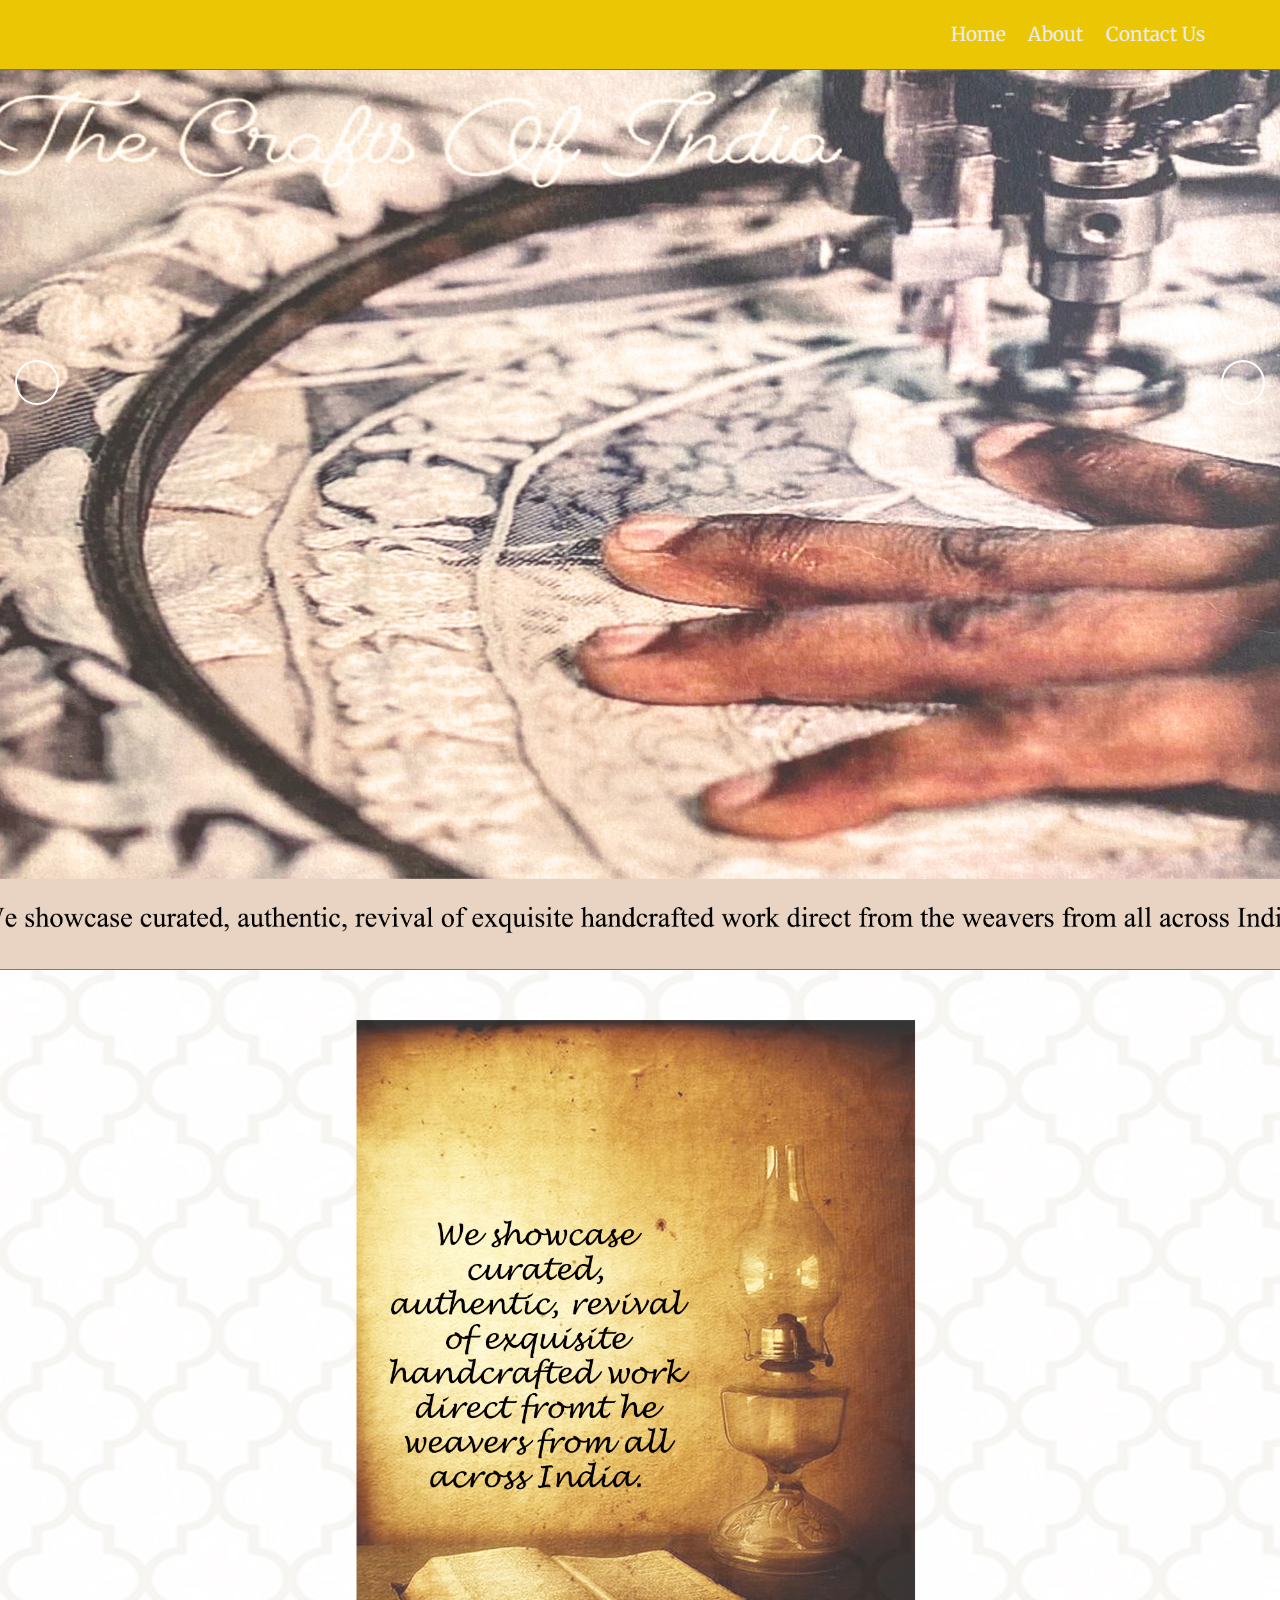
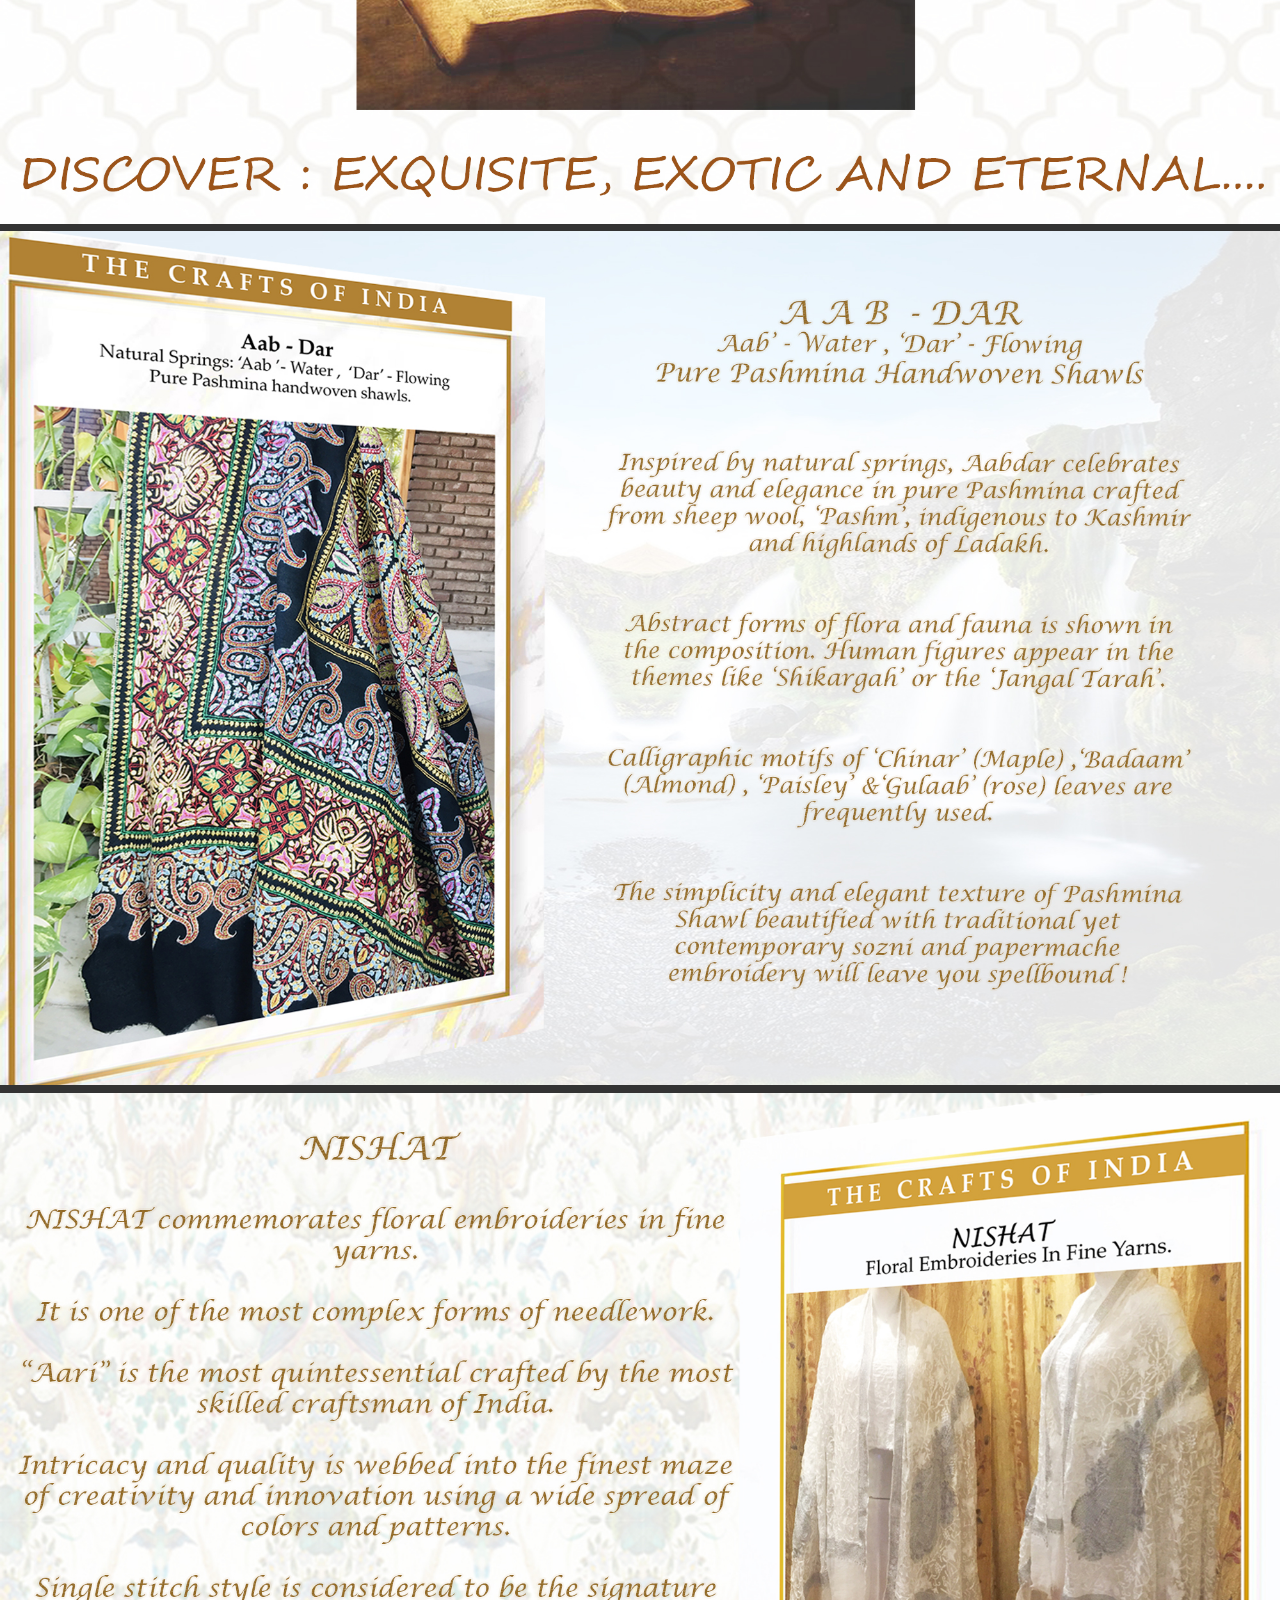
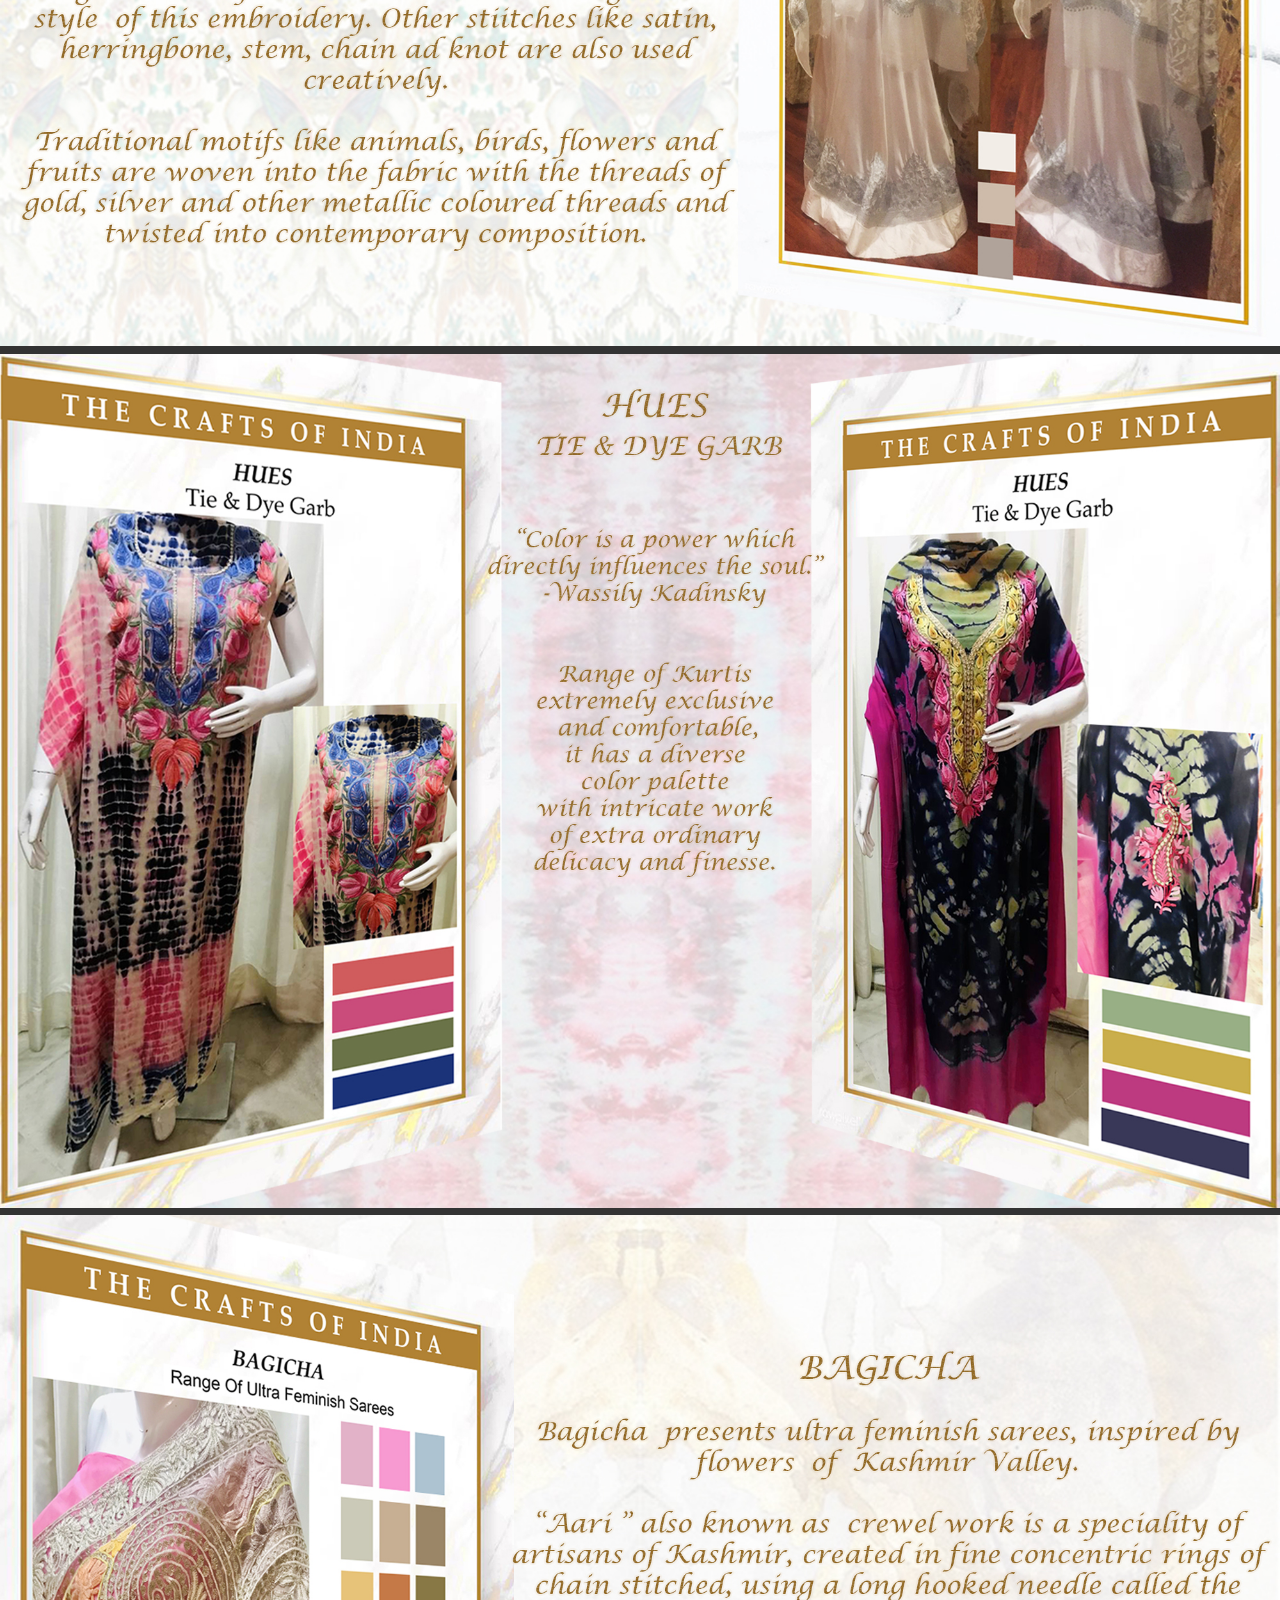
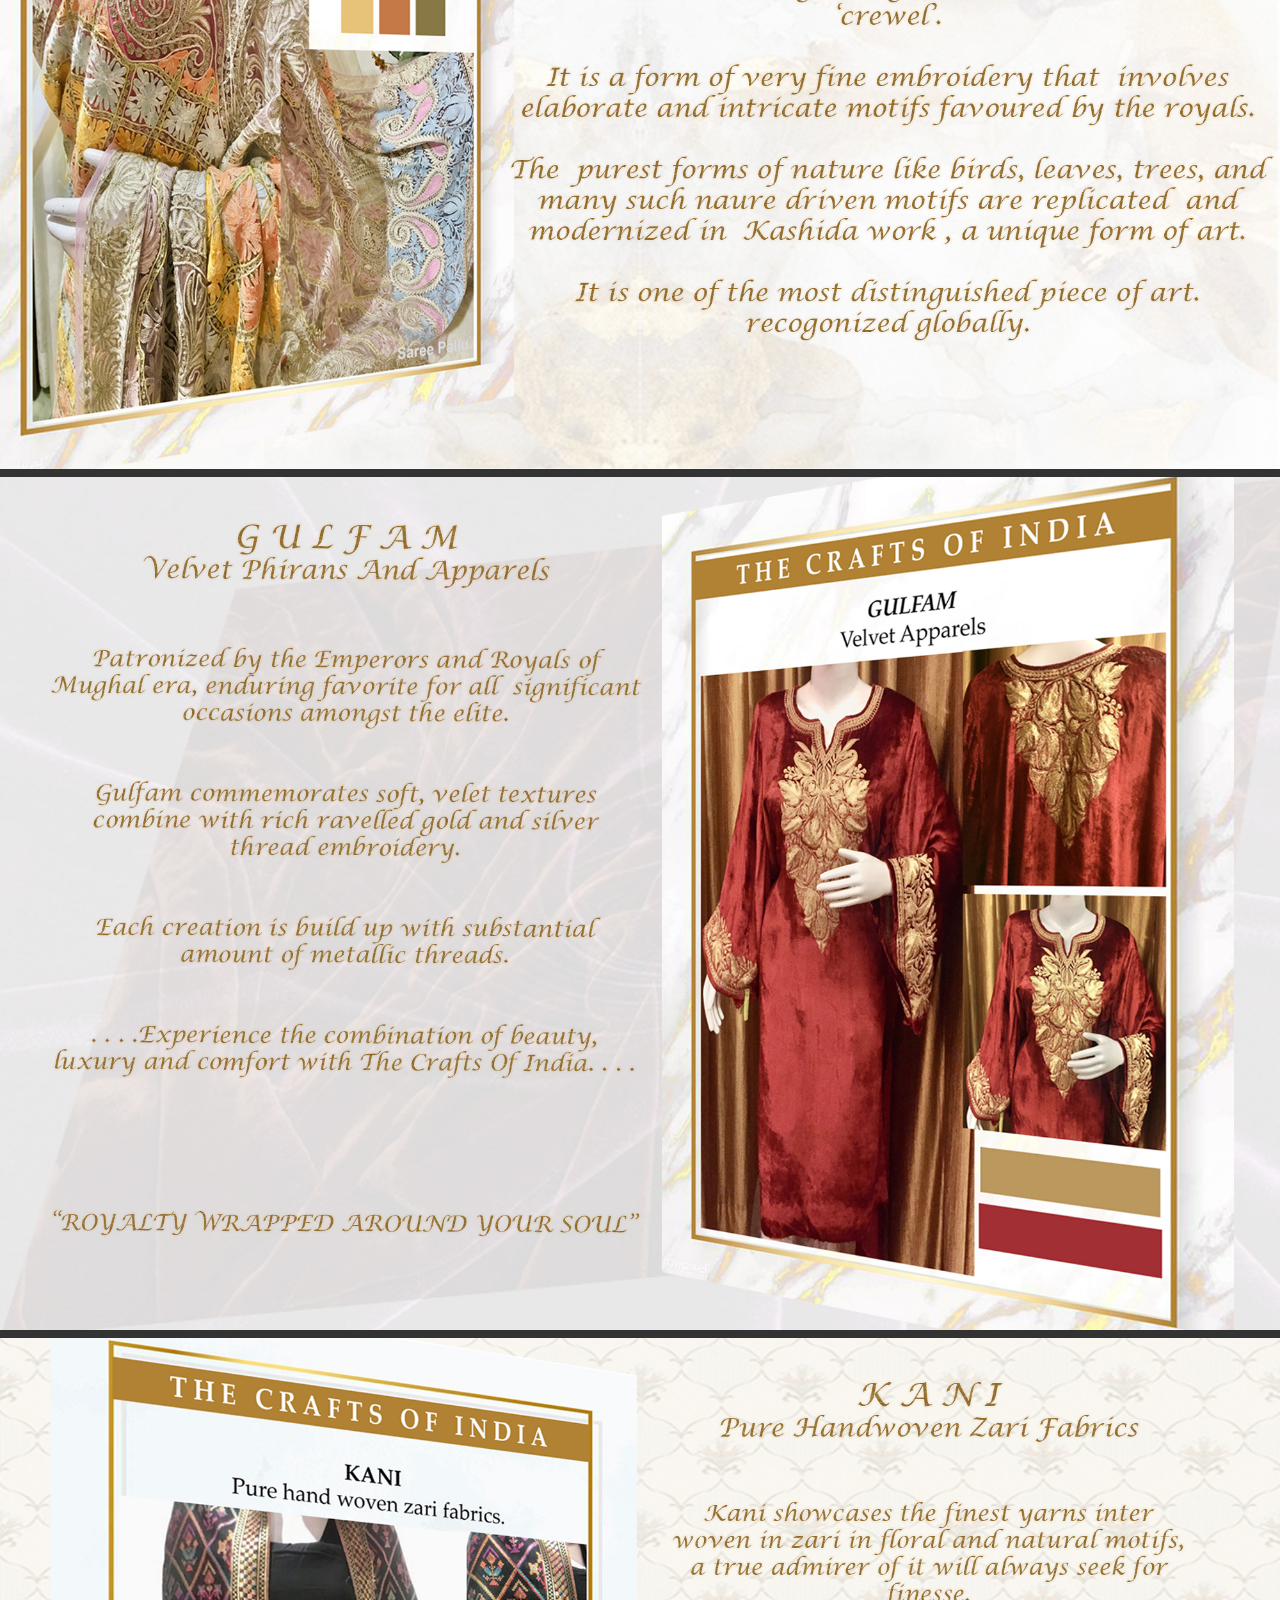
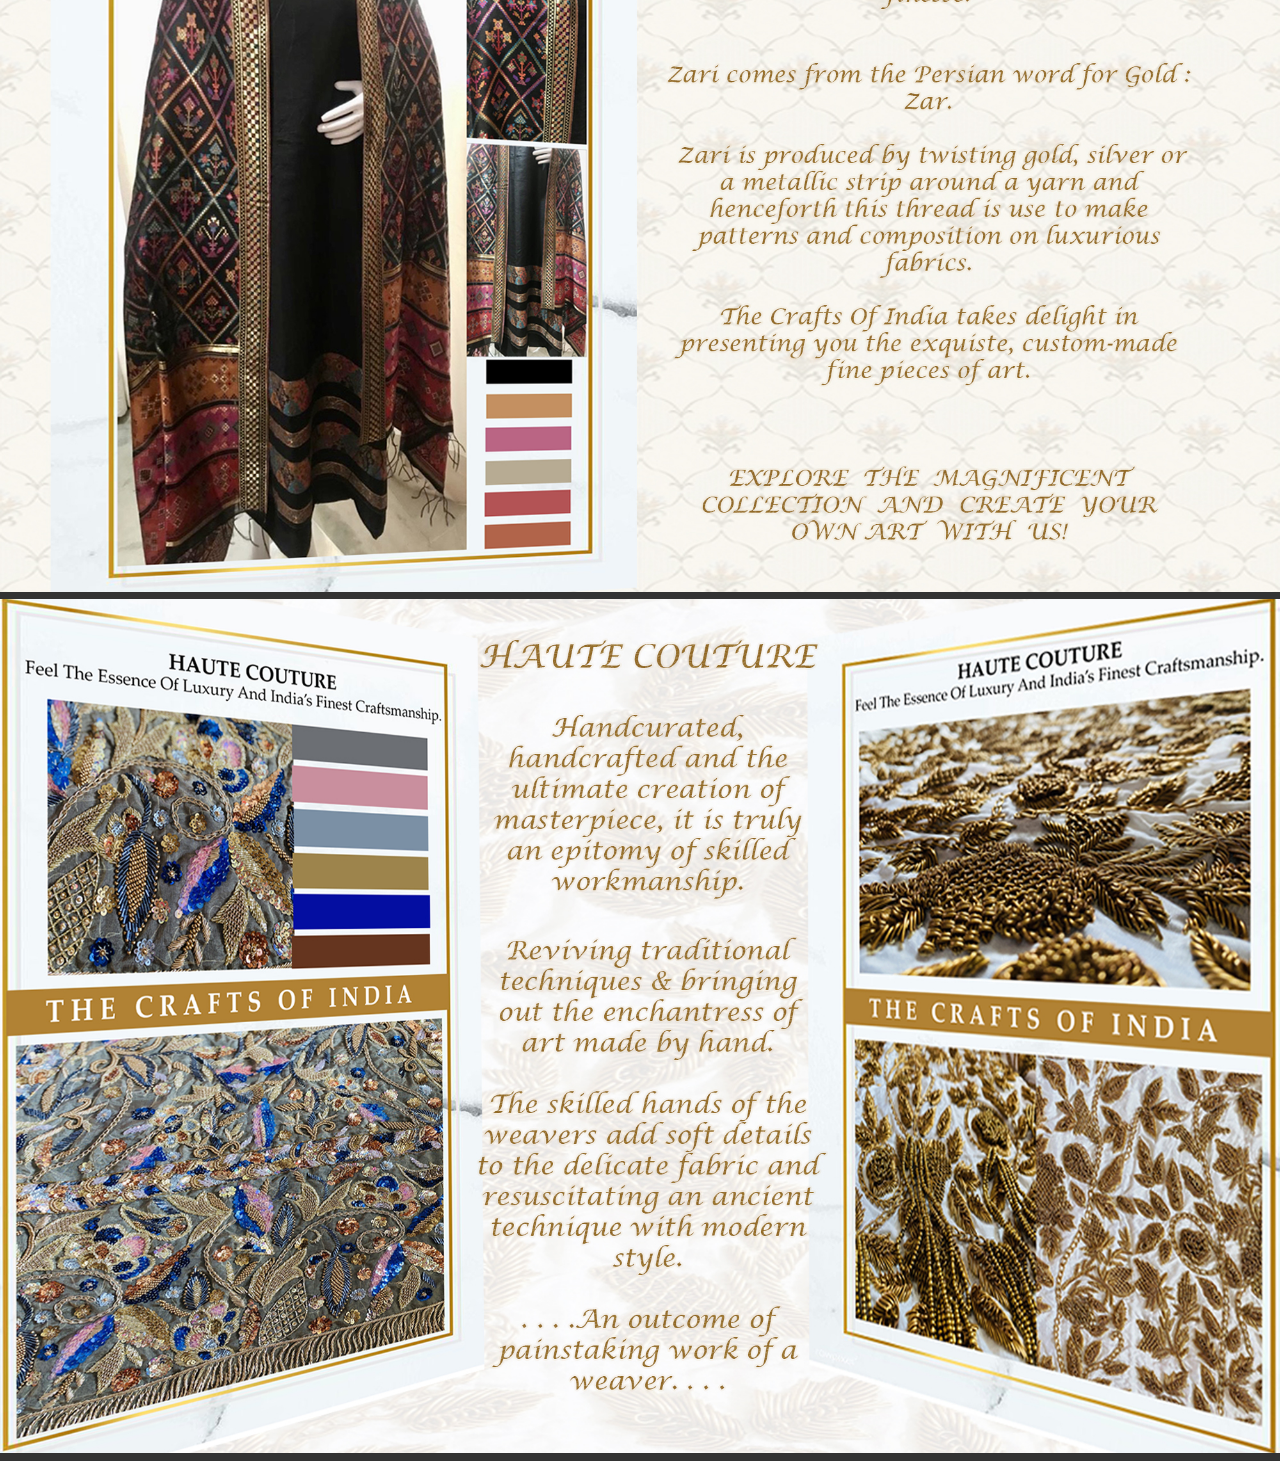
<file: index.html>
<!DOCTYPE html>
<html lang="en">


<head>
    <meta charset="UTF-8" />
    <meta name="viewport" content="width=device-width, initial-scale=1.0" />
    <meta http-equiv="X-UA-Compatible" content="ie=edge" />
    <title>The Crafts Of India</title>
    <link rel="stylesheet" href="https://use.fontawesome.com/releases/v5.7.2/css/all.css"
        integrity="sha384-fnmOCqbTlWIlj8LyTjo7mOUStjsKC4pOpQbqyi7RrhN7udi9RwhKkMHpvLbHG9Sr" crossorigin="anonymous" />
    <link rel='stylesheet' href='http://maxcdn.bootstrapcdn.com/font-awesome/4.3.0/css/font-awesome.min.css'>
    <link rel="stylesheet" href="style.css" />
</head>

<body>

    <section>
        <nav class="navbar bg-dark">
        
            <h1 class="remove" style="font-size: 2rem">
    
                
    
            </h1>
            <ul>
                <li><a href="index.html">Home</a></li>
                <li><a href="about.html">About</a></li>
                <li><a href="contact.html">Contact Us</a></li>
            </ul>
        </nav>
</section>
    <div class="slider">
        <div class="slide current">
            <div class="dark-overlay">
               
            </div>
        </div>
        <div class="slide">
            
        </div>
        <div class="slide">
           
            </div>
        </div>
        <div class="slide">
            <div class="dark-overlay">
                
            </div>
        </div>
        <div class="slide">
            <div class="dark-overlay">
               
            </div>
        </div>
      
    </div>
    <div class="buttons">
        <button id="prev"><i class="fas fa-arrow-left"></i></button>
        <button id="next"><i class="fas fa-arrow-right"></i></button>
    </div>

    <section class="lamp">
        <img src="img/COIwebf1st.jpg" alt="">

    </section>

    <section class="aabdar">
        <img src="img/aabdar f web.jpg" alt="">

    </section>
    <section class="nishat">
        <img src="img/webnishatf.jpg" alt="">

    </section>

    <section class="tie">
        <img src="img/tien and dye f web.jpg" alt="">

    </section>

    <section class="bagicha">
        <img src="img/bagweb.jpg" alt="">

    </section>

    <section class="gulfamw">
        <img src="img/gulfamwf.jpg" alt="">

    </section>

    <section class="kani">
        <img src="img/kanif web.jpg" alt="">

    </section>

    <section class="haute">
        <img src="img/haute couture f web.jpg" alt="">

    </section>

   
  


    <script src="main.js"></script>
</body>

</html>
</file>
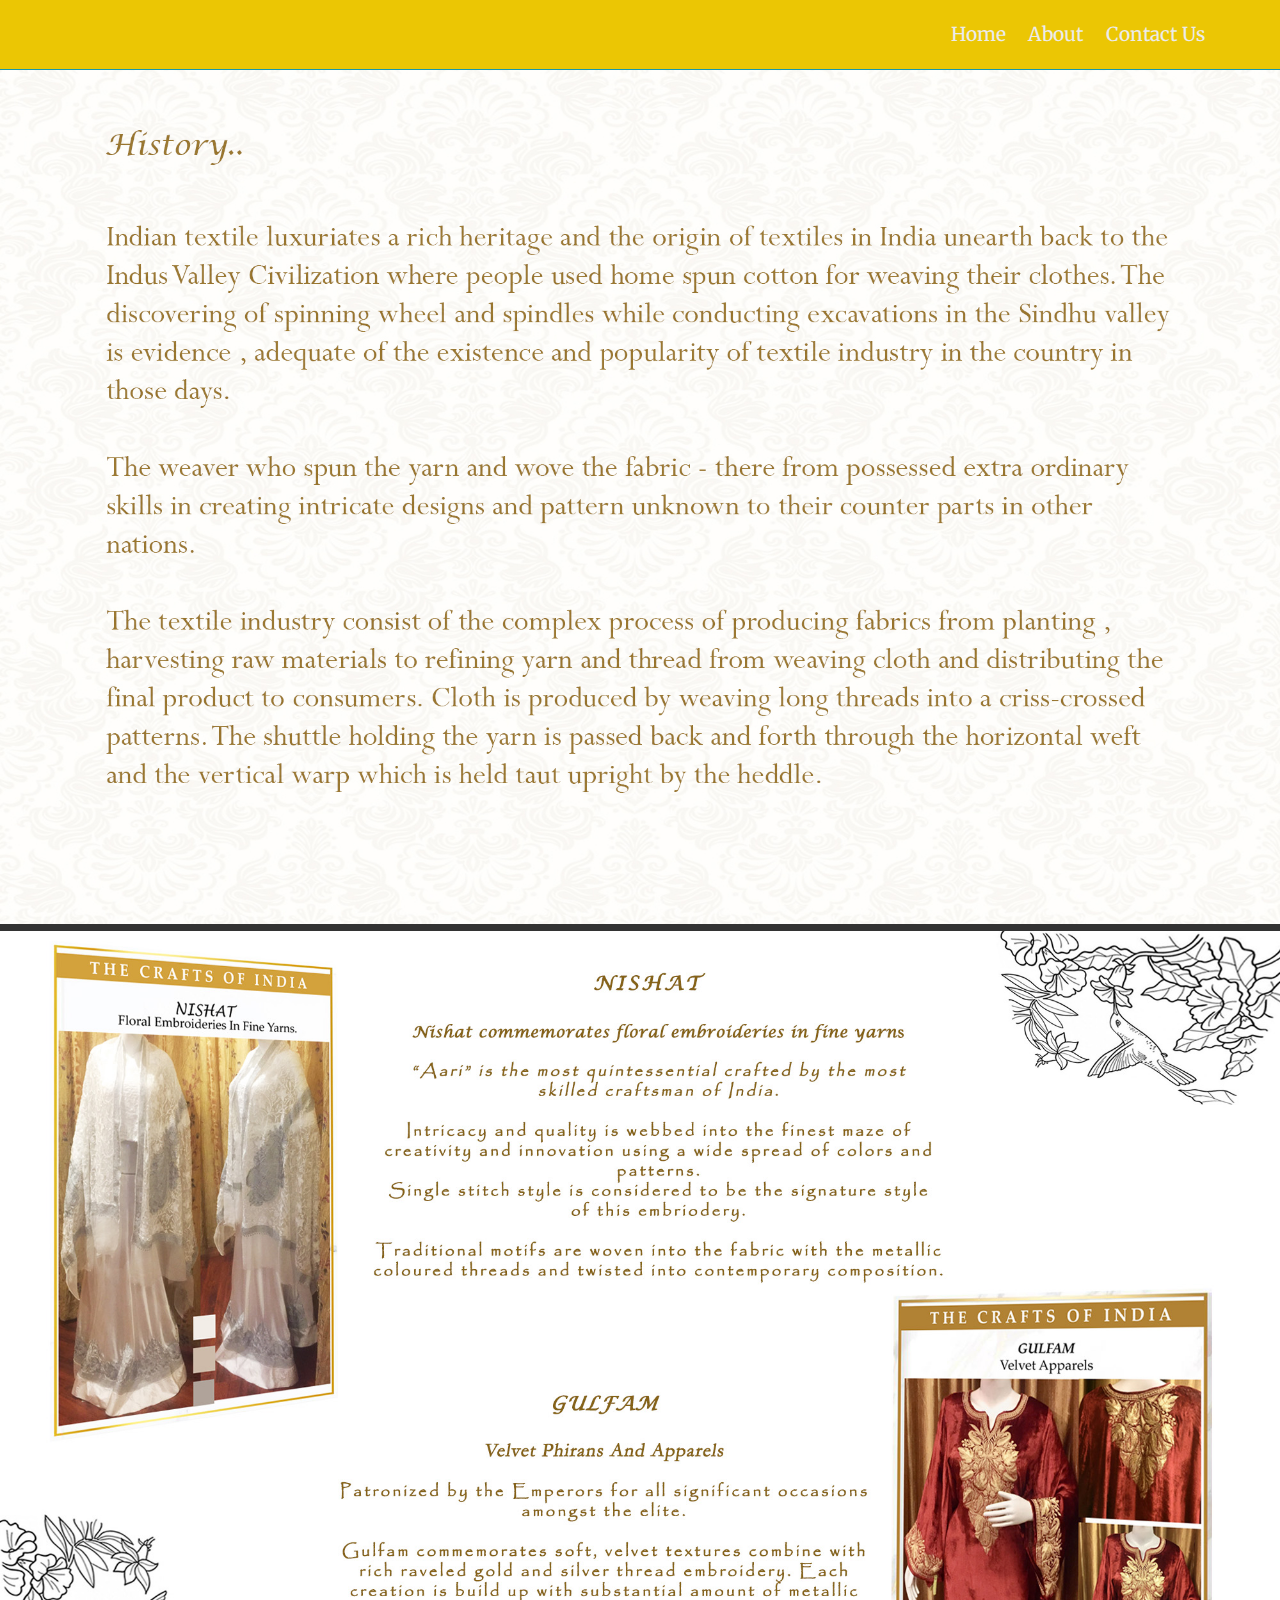
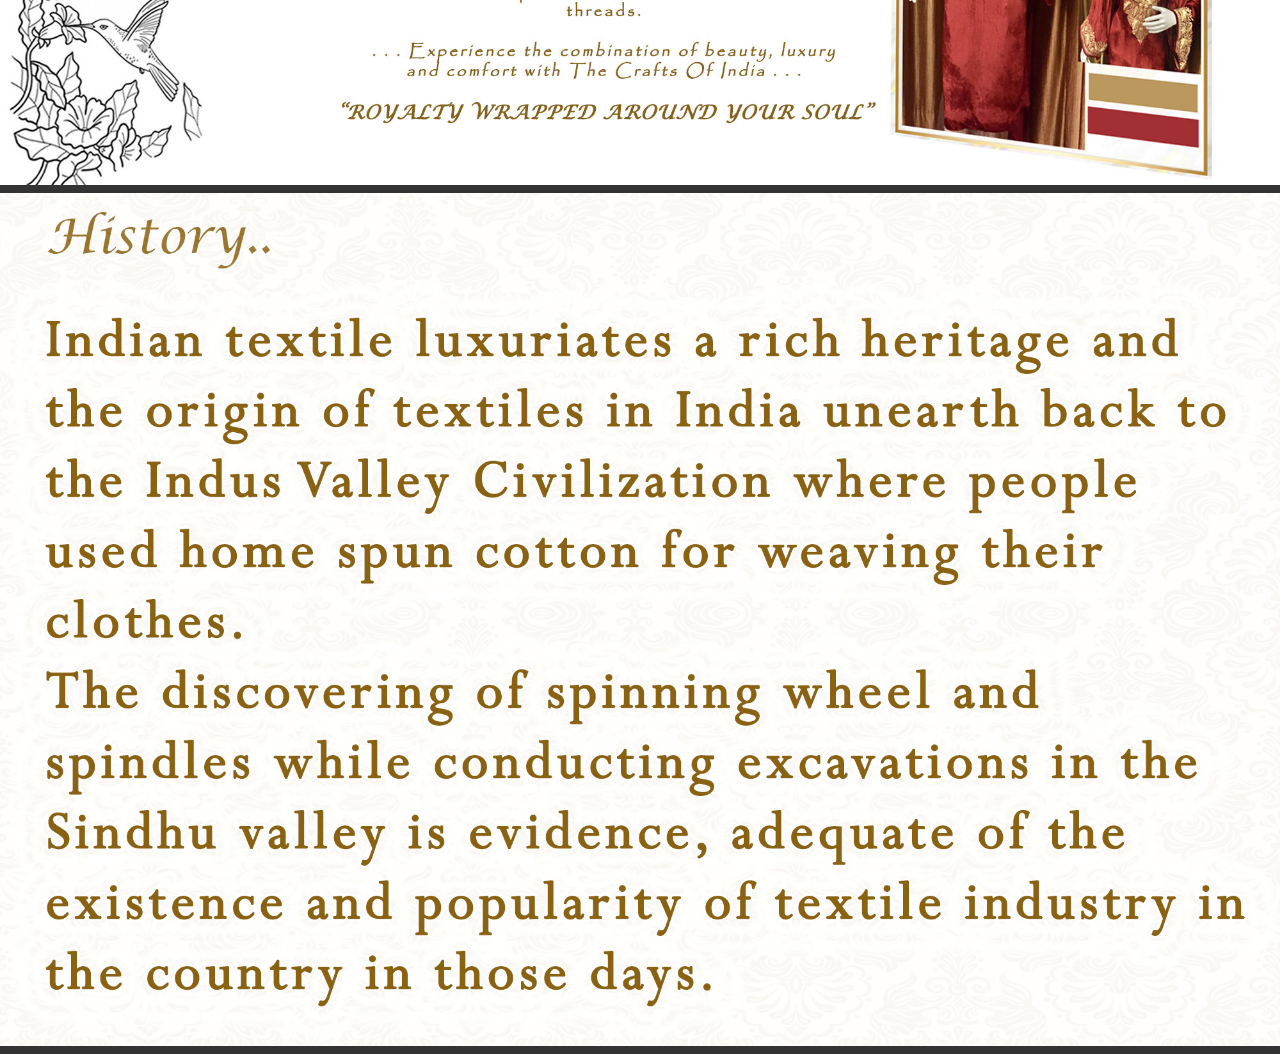
<file: about.html>
<!DOCTYPE html>
<html lang="en">


<head>
    <meta charset="UTF-8" />
    <meta name="viewport" content="width=device-width, initial-scale=1.0" />
    <meta http-equiv="X-UA-Compatible" content="ie=edge" />
    <title>About Us</title>
    <link rel="stylesheet" href="https://use.fontawesome.com/releases/v5.7.2/css/all.css"
        integrity="sha384-fnmOCqbTlWIlj8LyTjo7mOUStjsKC4pOpQbqyi7RrhN7udi9RwhKkMHpvLbHG9Sr" crossorigin="anonymous" />
    <link rel='stylesheet' href='http://maxcdn.bootstrapcdn.com/font-awesome/4.3.0/css/font-awesome.min.css'>
    <link rel="stylesheet" href="style.css" />
</head>

<body>

    <section>
    <nav class="navbar bg-dark">
        
        <h1 class="remove" style="font-size: 2rem">

            

        </h1>
        <ul>
            <li><a href="index.html">Home</a></li>
            <li><a href="about.html">About</a></li>
            <li><a href="contact.html">Contact Us</a></li>
        </ul>
    </nav>
</section>
   

    <section class="special">
        <img src="img/1591952106033_history coi.jpg" alt="">

    </section>
    <section class="special">
        <img src="img/nishaat.jpg" alt="">

    </section>
    <section class="special">
        <img src="img/history new page 1.jpg" alt="">

    </section>

   
  


    <script src="main.js"></script>
</body>

</html>
</file>
<file: style.css>
@import url('https://fonts.googleapis.com/css?family=Merriweather&display=swap');
@import '//codepen.io/chrisdothtml/pen/ojLzJK.css';

* {
  box-sizing: border-box;
  margin: 0;
  padding: 0;
}

body {
  font-family: 'Merriweather';
  background: #333;
  color: #fff;
  
  line-height: 1.6;
}


.navbar{
  height: 70px;
}

a {
    text-decoration: none;
    color: #17a2b8;
}

a:hover {
   border-bottom: #17a2b8 1px solid;
}


ul {
    list-style: none;

}

img {
    width: 100%;
}

    
.navbar {
    display: flex;
    align-items: center;
    justify-content: space-between;
    padding: 1.4rem 4rem;
    font-size: 1.2rem;
    z-index: 1;
    width: 100%;
    top: 0;
    border-bottom: solid 1px #17a2b8;
    opacity: 0.9;
}

.x-large {
    font-size: 2.5rem;
    line-height: 1.2;
    margin-bottom: 2rem;
}


.bg-dark {
    background-color: #ffd700;
}


h1 {
    color: #17a2b8;
}

h1.x-large{
    color: #fff;
}

.input {
    width: 40%;
    display: block;
    padding: 1rem 2rem;
     border-radius: 2rem;
     background-color: rgba(17, 16, 16, 0.562);
     border: 1.5px solid #17a2b8;
    

}


@keyframes sheen {
  0% {
    transform: skewY(-45deg) translateX(0);
  }
  100% {
    transform: skewY(-45deg) translateX(12.5em);
  }
}

.wrapper {
  display: block;
  position: absolute;
  top: 50%;
  left: 50%;
  transform: translate(-50%, -50%);
}


@-webkit-keyframes sheen {
    0% {
      -webkit-transform: skewY(-45deg) translateX(0);
              transform: skewY(-45deg) translateX(0);
    }
    100% {
      -webkit-transform: skewY(-45deg) translateX(12.5em);
              transform: skewY(-45deg) translateX(12.5em);
    }
  }
  @keyframes sheen {
    0% {
      -webkit-transform: skewY(-45deg) translateX(0);
              transform: skewY(-45deg) translateX(0);
    }
    100% {
      -webkit-transform: skewY(-45deg) translateX(12.5em);
              transform: skewY(-45deg) translateX(12.5em);
    }
  }
  .wrapper {
    display: block;
    position: absolute;
    top: 50%;
    left: 50%;
    -webkit-transform: translate(-50%, -50%);
            transform: translate(-50%, -50%);
  }


  .wrapper{
      margin-top: 7em;
  }
  
  .button {
    padding: 0.2em 1em;
    text-align: center;
    text-decoration: none;
    color: #2194E0;
    border: 2px solid #fff;
    font-size: 24px;
    display: inline-block;
    border-radius: 0.3em;
    transition: all 0.2s ease-in-out;
    position: relative;
    overflow: hidden;
  }
  .button:before {
    content: "";
    background-color: rgba(255, 255, 255, 0.5);
    height: 100%;
    width: 3em;
    display: block;
    position: absolute;
    top: 0;
    left: -4.5em;
    -webkit-transform: skewX(-45deg) translateX(0);
            transform: skewX(-45deg) translateX(0);
    transition: none;
  }
  .button:hover {
    background-color: #2194E0;
    color: #fff;
    border-bottom: 4px solid #1977b5;
  }
  .button:hover:before {
    -webkit-transform: skewX(-45deg) translateX(13.5em);
            transform: skewX(-45deg) translateX(13.5em);
    transition: all 0.5s ease-in-out;
  }
  

ul {
    display: flex;
}

a{
    color: #fff;
    padding: 0.45rem;
    margin: 0 0.25rem;
   
}

    a:hover {
        color: #17a2b8;
    }

li {
    text-decoration: none;
}

.dark-overlay {
    height: 100%;
    width: 100%;
    position: absolute;
    top: 0;
    left: 0;
    background-color: rgba(0, 0, 0, );
}

.landing-inner {
    color: #fff;
    height: 100%;
    display: flex;
    flex-direction: column;
    width: 80%;
    margin: auto;
    align-items: center;
    justify-content: center;
    text-align: center;
}




    

.slider {
  position: relative;
  overflow: hidden;
  height: 100vh;
  width: 100vw;
  font-size: 1rem;
  border-bottom: solid 1px #17a2b8;
}

.slide {
  position: absolute;
  top: 0;
  left: 0;
  width: 100%;
  height: 100%;
  opacity: 0;
  transition: opacity 0.4s ease-in-out;
}

.slide.current {
  opacity: 1;
}

.slide .content {
  position: absolute;
  bottom: 70px;
  left: -600px;
  opacity: 0;
  width: 600px;
  background-color: rgba(255, 255, 255, 0.8);
  color: #333;
  padding: 35px;
}

.slide .content h1 {
  margin-bottom: 10px;
}

.slide.current .content {
  opacity: 1;
  transform: translateX(600px);
  transition: all 0.7s ease-in-out 0.3s;
}

.buttons button#next {
  position: absolute;
  top: 40%;
  right: 15px;
}

.buttons button#prev {
  position: absolute;
  top: 40%;
  left: 15px;
}

.buttons button {
  border: 2px solid #fff;
  background-color: transparent;
  color: #fff;
  cursor: pointer;
  padding: 13px 15px;
  border-radius: 50%;
  outline: none;
}

.buttons button:hover {
  background-color: #fff;
  color: #333;
}


.study {
 
  height: 250px;
  width: 250px;
  margin-left: 25%;
  
  
}

.gift-cards {
  display: grid;
  grid-gap: 20px;
  grid-template-columns: repeat(2, 1fr);
  text-align: left;
}

.section {
  padding: 2rem 0;
}

.bg-light {
  background: #f4f4f4;;
  color: #333;
}

.container {
  max-width: 1180px;
  text-align: center;
  margin: 0 auto;
  padding: 0 3rem;
  padding-top: 20px;
}


.books {
  padding-top: 30px;
}
h2.top {
  padding-top: 1px;
  font-size: 3rem;
}

.top-bottom {
  font-size: 1.3rem;
  line-height: 1.4rem;
  word-spacing: .8rem;
  
}

.bottom-bottom {
  font-size: 20px;
}



footer .footer-bottom {
  background: #17a2b8;
  padding: 1rem;
  border-bottom: solid 2px #17a2b8;
  z-index: 1;
  width: 100%;
 bottom: 0;
  border-top: solid 1px #17a2b8;
  opacity: 0.9;
}

.icons {
  float: right;
}

.fab {
   
  font-size: 35px;
  width: 40px;
  
  text-decoration: none;
}

.icons a {
  color: #fff;
  margin: 0 0.3rem;
}

  .icons a:hover {
      color: #343a40;
  }


@media(min-width: 468px) {
  .container-1 {
    display: flex;
    align-items: stretch;
    flex-direction: row;

  }

  .container-2 {
    display: flex;
    justify-content: space-between;
  }


}



.container-1{
  border-top: solid 1px #17a2b8;
}
.container-1 div,
		.container-2 div {
			border: 1px #ccc solid;
      padding: 20px;
      
     
      
		}

		.box-1 {
			flex: 2;
			order: 2;
		}

		.box-2 {
			flex: 1;
			order: 1;
		}

		.box-3 {
			flex: 1;
			order: 3
		}

     .box-4 {
       flex:5;
       order:5;
     }

     .box5 {
       flex: 4;
       order: 4;
     }

     .box-6 {
       flex: 4;
       order: 6;
     }
  

@media (max-width: 500px) {
  .slide .content {
    bottom: -300px;
    left: 0;
    width: 100%;
  }

  .slide.current .content {
    transform: translateY(-300px);
  }
}



/* Backgorund Images */
 
.slide:first-child {
  background: url('img/one.jpg') no-repeat
    center top/cover;
}
.slide:nth-child(2) {
  background: url('img/second.jpg') no-repeat
    center top/cover;
}
.slide:nth-child(3) {
  background: url('img/third.jpg') no-repeat
    center top/cover;
}
.slide:nth-child(4) {
  background: url('img/fourth.jpg') no-repeat
    center top/cover;
}
.slide:nth-child(5) {
  background: url('img/fifth.jpg') no-repeat
    center top/cover;
} 



@media(max-width: 500px) {

  .container-1, .container-2 {
    display: flex;
    flex-direction: column;
  }
  #gift-cards{
    display: none;
  }
  .icons {
    display: none;
  }
  .footer-bottom{
    text-align: center;
  }
}


/* About */

#separate {
  padding-top: 7rem;
  font-size: 1.2rem;
  padding-left:  3rem;
}


.middle{
  text-align: center;
  font-size: 3rem;
}

.straight {
  max-width: 800px;
  padding: .7rem;
  border: 1px solid #17a2b8;
}
.after-straight{
  max-width: 1200px;
  padding: .7rem;
  border:  1px solid #17a2b8;
}

.atlast {
  
  max-width: 1200px;
  padding-left: 4rem;
  
  
}
.atlast p {
  border-bottom: 1px solid #17a2b8;
  
}

.high-end {
  max-width: 700px;
  margin-left: 16rem;
  
  
  

}



.end h2 {
  text-align: center;
  color: #17a2b8;
  border-bottom: 1px solid #fff;
}

.end p {
  color: #fff ;
  text-align: center;
}

.supreme {
  max-width: 400px;
  max-height: 400px;
  float: right;
  padding-top: 7rem; 
  padding-right: 4rem;
  
}

.photo {
  float: right;
}

@media(max-width: 500px) {
  .atlast, .high-end{
    display: none;
  }
  #separate {
    max-width: 440px;
  }
  .supreme {
    display: none;
  }
}

@media(max-width: 400px) {
  .remove {
    display: none;
  }
  #separate {
    max-width: 400px;
    text-align: center;
    padding-left: 0;
    margin: 1rem;
  }

  
}


/* contact */

.company-info {
  padding-top: 6rem;
  text-align: center;
  
}

.contact-1 {
  font-size: 1.5rem;
  
}
.contact form label{
   display: block;
}


.contact form p{
  margin: 0;
}

 label {
  font-size: 1rem;
}

.contact form input, .contact form textarea {
  text-align: center;
  
}

 .contact form textarea:hover {
  color: #fff;
  border: 1px solid #17a2b8;
}

.contact form input:hover {
  color: #fff;
    border: 1px solid #17a2b8;
  }

  .contact form textarea:focus {
    outline: none;
  }

  .contact form input:focus {
    outline: none;
    }


    .wrapper {
      padding-top: 14rem;
    }

    @media(max-width: 400px) {
      .wrapper {
        padding-top: 8rem;
        
      }
    }
  
  

 .contact form input, .contact form textarea{
  width: 55%;
  height: 4rem;
  padding: 1em;
  border: 1px solid #c9e6ff;
  border-radius: 30px;
  
}

.contact form textarea {
  height: 6rem;
}
</file>
